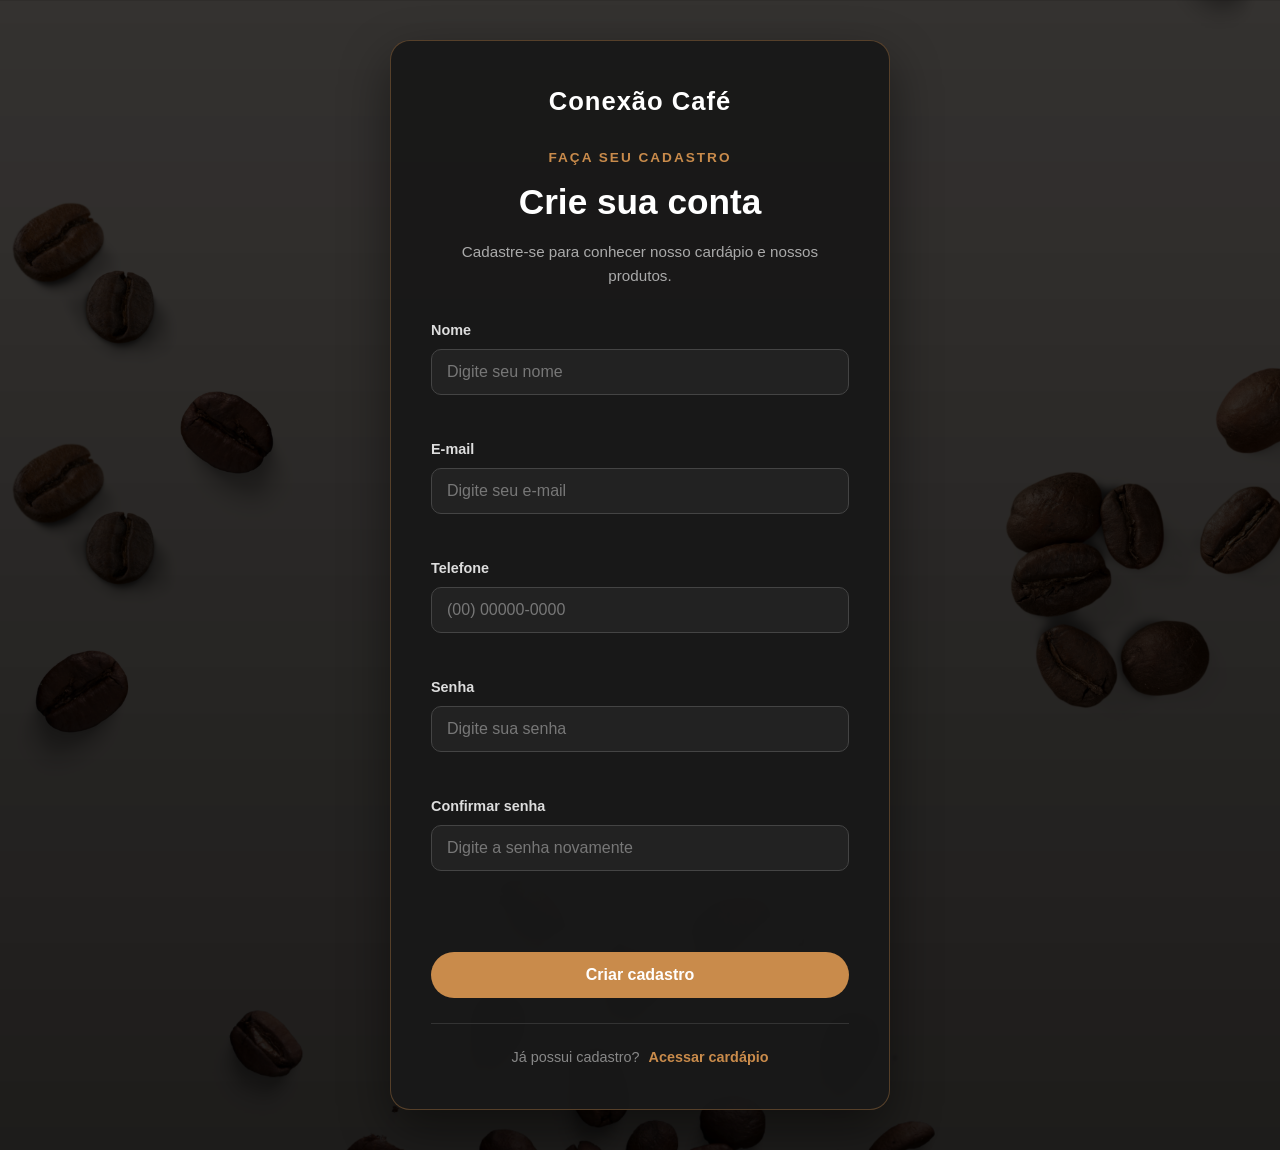
<file: cadastro.html>
<!DOCTYPE html>
<html lang="pt-BR">

<head>

    <meta charset="UTF-8">

    <meta
        name="viewport"
        content="width=device-width, initial-scale=1.0"
    >

    <meta
        name="description"
        content="Cadastro - Conexão Café."
    >

    <title>Cadastro | Conexão Café</title>

    <link
        rel="stylesheet"
        href="./src/css/cadastro.css"
    >

</head>


<body>

    <main class="cadastro-page">

        <section class="cadastro-container">

            <div class="cadastro-card">

                <div class="cadastro-header">

                    <a
                        href="./index.html"
                        class="logo"
                    >
                        Conexão Café
                    </a>

                    <p class="cadastro-subtitle">
                        Faça seu cadastro
                    </p>

                    <h1>
                        Crie sua conta
                    </h1>

                    <p class="cadastro-description">
                        Cadastre-se para conhecer nosso
                        cardápio e nossos produtos.
                    </p>

                </div>


                <form
                    id="form-cadastro"
                    class="cadastro-form"
                >

                    <!-- NOME -->

                    <div class="form-group">

                        <label for="nome">
                            Nome
                        </label>

                        <input
                            type="text"
                            id="nome"
                            name="nome"
                            placeholder="Digite seu nome"
                            autocomplete="name"
                            required
                        >

                        <small
                            id="erro-nome"
                            class="mensagem-erro"
                        ></small>

                    </div>


                    <!-- E-MAIL -->

                    <div class="form-group">

                        <label for="email">
                            E-mail
                        </label>

                        <input
                            type="email"
                            id="email"
                            name="email"
                            placeholder="Digite seu e-mail"
                            autocomplete="email"
                            required
                        >

                        <small
                            id="erro-email"
                            class="mensagem-erro"
                        ></small>

                    </div>


                    <!-- TELEFONE -->

                    <div class="form-group">

                        <label for="telefone">
                            Telefone
                        </label>

                        <input
                            type="tel"
                            id="telefone"
                            name="telefone"
                            placeholder="(00) 00000-0000"
                            autocomplete="tel"
                            maxlength="15"
                            required
                        >

                        <small
                            id="erro-telefone"
                            class="mensagem-erro"
                        ></small>

                    </div>


                    <!-- SENHA -->

                    <div class="form-group">

                        <label for="senha">
                            Senha
                        </label>

                        <input
                            type="password"
                            id="senha"
                            name="senha"
                            placeholder="Digite sua senha"
                            autocomplete="new-password"
                            minlength="6"
                            required
                        >

                        <small
                            id="erro-senha"
                            class="mensagem-erro"
                        ></small>

                    </div>


                    <!-- CONFIRMAR SENHA -->

                    <div class="form-group">

                        <label for="confirmar-senha">
                            Confirmar senha
                        </label>

                        <input
                            type="password"
                            id="confirmar-senha"
                            name="confirmar-senha"
                            placeholder="Digite a senha novamente"
                            autocomplete="new-password"
                            minlength="6"
                            required
                        >

                        <small
                            id="erro-confirmar-senha"
                            class="mensagem-erro"
                        ></small>

                    </div>


                    <!-- MENSAGEM GERAL -->

                    <p
                        id="mensagem-cadastro"
                        class="mensagem-cadastro"
                    ></p>


                    <!-- BOTÃO -->

                    <button
                        type="submit"
                        class="button"
                    >
                        Criar cadastro
                    </button>

                </form>


                <div class="cadastro-footer">

                    <p>
                        Já possui cadastro?
                    </p>

                    <a href="./home.html">
                        Acessar cardápio
                    </a>

                </div>

            </div>

        </section>

    </main>


    <script
        src="./src/js/cadastro.js"
    ></script>

</body>

</html>
</file>
<file: src/css/cadastro.css>
* {
    margin: 0;
    padding: 0;
    box-sizing: border-box;
}


/* =========================
   HTML
========================= */

html {
    scroll-behavior: smooth;
}


/* =========================
   BODY
========================= */

body {

    font-family:
        Arial,
        Helvetica,
        sans-serif;

    background-color: #111;

    color: #fff;

    line-height: 1.6;

}


/* =========================
   LINKS
========================= */

a {

    text-decoration: none;

    color: inherit;

}


/* =========================
   PÁGINA DE CADASTRO
========================= */

.cadastro-page {

    min-height: 100vh;

    display: flex;

    align-items: center;

    justify-content: center;

    padding: 40px 20px;

    background-image:

        linear-gradient(
            rgba(0, 0, 0, 0.78),
            rgba(0, 0, 0, 0.88)
        ),

        url("../images/background-desktop.png");

    background-size: cover;

    background-position: center;

}


/* =========================
   CONTAINER
========================= */

.cadastro-container {

    width: 100%;

    max-width: 500px;

}


/* =========================
   CARD
========================= */

.cadastro-card {

    padding: 40px;

    background-color:
        rgba(24, 24, 24, 0.96);

    border: 1px solid
        rgba(201, 139, 75, 0.35);

    border-radius: 20px;

    box-shadow:
        0 20px 50px
        rgba(0, 0, 0, 0.45);

}


/* =========================
   CABEÇALHO
========================= */

.cadastro-header {

    text-align: center;

    margin-bottom: 30px;

}


.logo {

    display: inline-block;

    margin-bottom: 25px;

    color: #fff;

    font-size: 1.6rem;

    font-weight: bold;

    letter-spacing: 1px;

}


.cadastro-subtitle {

    margin-bottom: 5px;

    color: #c98b4b;

    font-size: 0.85rem;

    font-weight: bold;

    text-transform: uppercase;

    letter-spacing: 2px;

}


.cadastro-header h1 {

    margin-bottom: 10px;

    font-size: 2.2rem;

}


.cadastro-description {

    color: #aaa;

    font-size: 0.95rem;

}


/* =========================
   FORMULÁRIO
========================= */

.cadastro-form {

    display: flex;

    flex-direction: column;

    gap: 18px;

}


.form-group {

    display: flex;

    flex-direction: column;

    gap: 7px;

}


.form-group label {

    color: #ddd;

    font-size: 0.9rem;

    font-weight: bold;

}


/* =========================
   CAMPOS
========================= */

.form-group input {

    width: 100%;

    padding: 13px 15px;

    border: 1px solid #444;

    border-radius: 10px;

    outline: none;

    background-color: #222;

    color: #fff;

    font-size: 1rem;

    transition:
        border-color 0.3s,
        box-shadow 0.3s;

}


.form-group input::placeholder {

    color: #777;

}


.form-group input:focus {

    border-color: #c98b4b;

    box-shadow:
        0 0 0 2px
        rgba(201, 139, 75, 0.15);

}


/* =========================
   ERROS
========================= */

.mensagem-erro {

    min-height: 18px;

    color: #e57373;

    font-size: 0.8rem;

}


/* =========================
   MENSAGEM GERAL
========================= */

.mensagem-cadastro {

    min-height: 20px;

    text-align: center;

    font-size: 0.9rem;

}


.mensagem-cadastro.erro {

    color: #e57373;

}


.mensagem-cadastro.sucesso {

    color: #81c784;

}


/* =========================
   BOTÃO
========================= */

.button {

    width: 100%;

    padding: 14px 20px;

    border: none;

    border-radius: 30px;

    background-color: #c98b4b;

    color: #fff;

    font-size: 1rem;

    font-weight: bold;

    cursor: pointer;

    transition:
        transform 0.3s,
        background-color 0.3s;

}


.button:hover {

    transform: translateY(-2px);

    background-color: #a96d35;

}


.button:active {

    transform: translateY(0);

}


/* =========================
   RODAPÉ DO CADASTRO
========================= */

.cadastro-footer {

    margin-top: 25px;

    padding-top: 20px;

    border-top: 1px solid #333;

    text-align: center;

}


.cadastro-footer p {

    display: inline;

    color: #888;

    font-size: 0.9rem;

}


.cadastro-footer a {

    margin-left: 5px;

    color: #c98b4b;

    font-size: 0.9rem;

    font-weight: bold;

}


.cadastro-footer a:hover {

    text-decoration: underline;

}


/* =========================
   RESPONSIVIDADE
========================= */

@media (max-width: 600px) {

    .cadastro-page {

        padding: 25px 15px;

        background-image:

            linear-gradient(
                rgba(0, 0, 0, 0.78),
                rgba(0, 0, 0, 0.90)
            ),

            url("../images/background-mobile.png");

    }


    .cadastro-card {

        padding: 30px 22px;

        border-radius: 16px;

    }


    .cadastro-header h1 {

        font-size: 1.8rem;

    }


    .logo {

        font-size: 1.4rem;

    }

}
</file>
